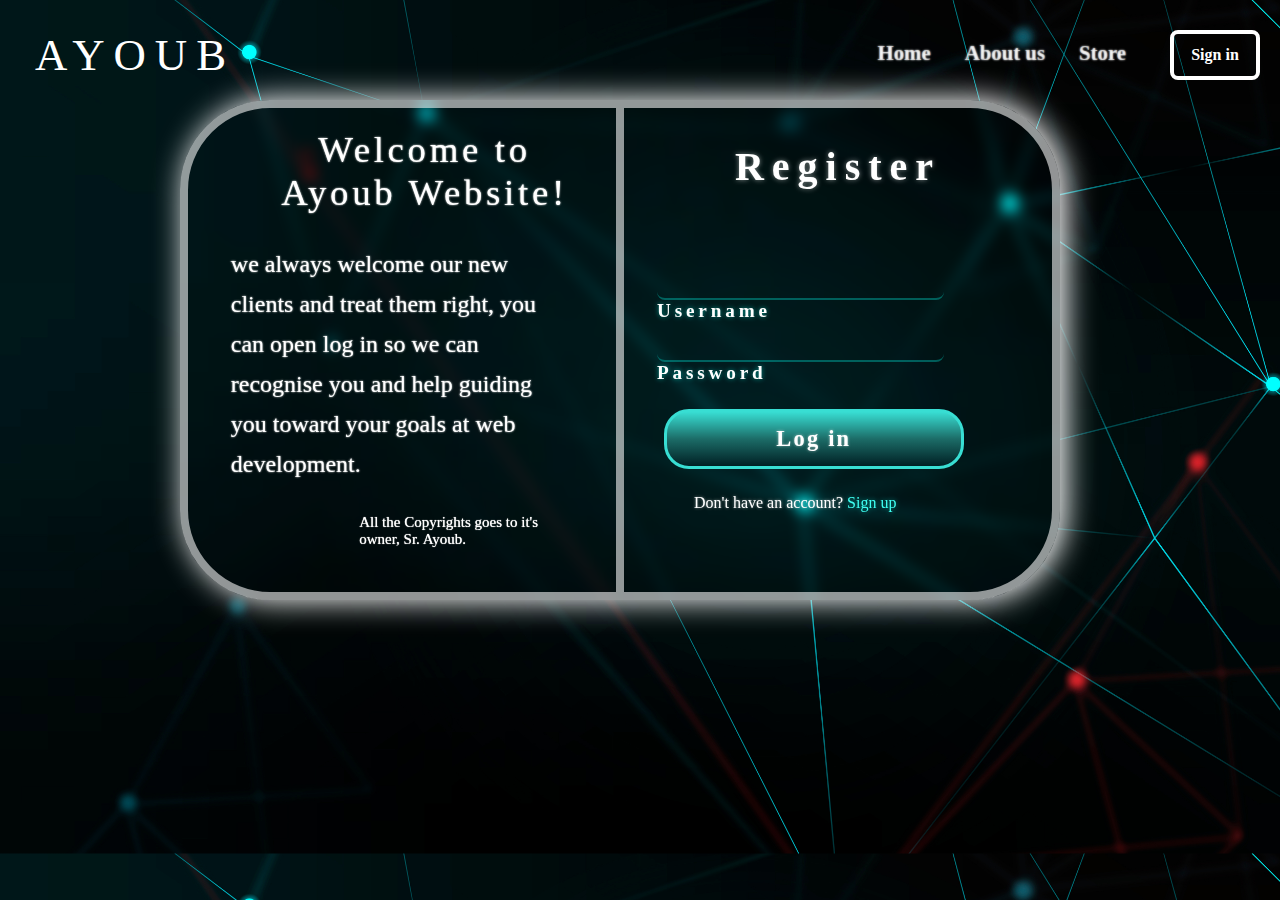
<file: AY/index.html>
<!DOCTYPE html>
<html lang="en">
<head>
    <meta charset="UTF-8">
    <meta name="viewport" content="width=device-width,
     initial-scale=1.0">
    <title>Ayoub is goated 3</title>
    <link rel="stylesheet" href="style.css">
    <link rel="icon" href="icon.png">
</head>
<body>
    
    <div class="up">
        <div class="logo">
            <a href="">AYOUB</a>
        </div>
        <div class="stuff">
            <a href="#">Home</a>
            <a href="#">About us</a>
            <a href="#">Store</a>
            <button>Sign in</button>
        </div>
    </div>  
    <div class="down">

    
    <div class="content">
        

        <div class="left">
            <h1>Welcome to <br>Ayoub Website!</h1>
            <h2>we always welcome our new clients and treat them right,
                you can open log in so we can recognise you and help 
                guiding you toward your goals at web development.
            </h2>
            <h3>All the Copyrights goes to it's owner, Sr. Ayoub.</h3>
        </div>

        <div class="right">
            <h1>Register</h1>
            <div class="inp">
                <input type="text"><label for="">Username</label>
            </div>
            <div class="inp">
                <input type="text"><label for="">Password</label>
            </div>
            <div class="b"><button>Log in</button></div>
            <div class="links"><p>Don't have an account? <a href="">Sign up</a></p></div>
        </div>

    </div>
    </div>
</body>
</html>
</file>
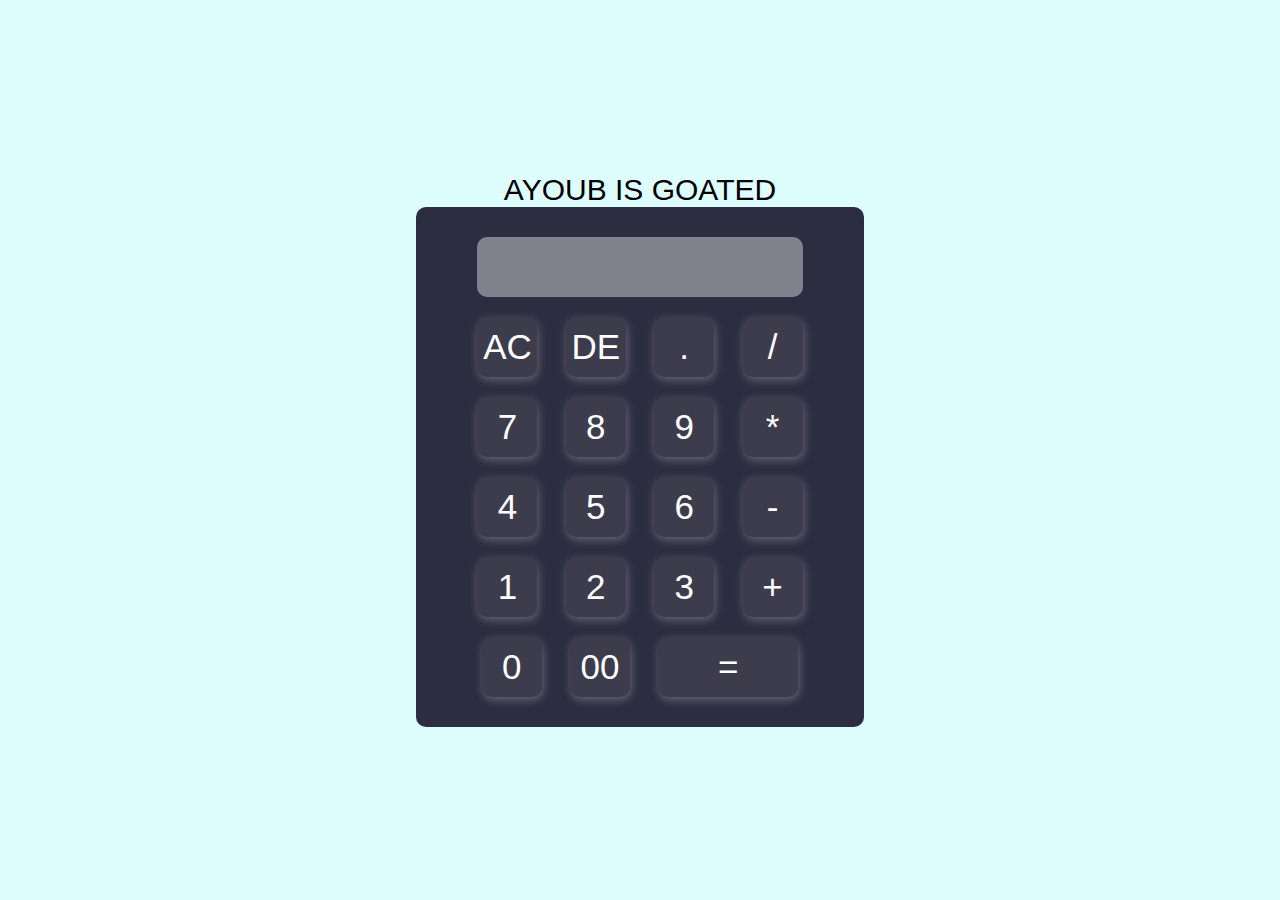
<file: indexc.html>
<!DOCTYPE html>
<html lang="en">
<head>
    <meta charset="UTF-8">
    <meta name="viewport" 
    content="width=device-width,
    initial-scale=1.0">

    <link rel="stylesheet" href="stylesheetc.css">
    <title>Ayoub's JS Calculator</title>
</head>
<body>
<div class="stuff">
<p>AYOUB IS GOATED</p>
<div class="calc">
    <form action="">
    <div class="display">
        <input type="text" name="display" >
    </div>
    <div class="button">
    <input type="button" value="AC" onclick="display.value=''">
    <input type="button" value="DE" onclick="display.value= display.value.toString().slice(0,-1)">
    <input type="button" value="." onclick="display.value+='.'">
    <input type="button" value="/" onclick="display.value+='/'">
    </div>

    <div class="button">

        <input type="button" value="7" onclick="display.value+='7'">
        <input type="button" value="8" onclick="display.value+='8'">
        <input type="button" value="9" onclick="display.value+='9'">
        <input type="button" value="*" onclick="display.value+='*'">
    </div>
    
    <div class="button">

        <input type="button" value="4" onclick="display.value+='4'">
        <input type="button" value="5" onclick="display.value+='5'">
        <input type="button" value="6" onclick="display.value+='6'">
        <input type="button" value="-" onclick="display.value+='-'">
    </div>
    
    
    <div class="button">

        <input type="button" value="1" onclick="display.value+='1'">
        <input type="button" value="2" onclick="display.value+='2'">
        <input type="button" value="3" onclick="display.value+='3'">
        <input type="button" value="+" onclick="display.value+='+'">
    </div>
    
    <div>

        <input type="button" value="0" onclick="display.value+='0'">
        <input type="button" value="00" onclick="display.value+='00'">
        <input type="button" value="=" class="equal" onclick="display.value=eval(display.value)">
    </div>


</div>
</form>

</div>

</body>
</html>
</file>
<file: AY/style.css>
*{

padding: 0 0 0;
margin: 0 0 0;
font-family: 'Myriad Pro';
box-sizing: border-box;
}


body{
height: 100%;
background-image: url("background.gif");
background-size:cover;
background-position: 0 0;
background-repeat: none;
justify-content: center;
align-items: center;
position: 50% 50%;
}

.down{

justify-content: center;
align-items: center;
align-content: center;
margin-left: 180px;
margin-right: 0px;

}



.up{
    position: relative;
    height: 100px;
    display: block;
    width: 100%;
    justify-content: space-between;
    align-items: center;
    display: inline-flex;
    padding-top:10px;
    user-select: none;
    align-items:center;
    display:baseline;
    justify-items:first baseline

}

.up .logo a{

    font-size: 2.8em;
    color:white;
    padding-left:35px;
    font-family: 'Moon 2.0';
    font-weight: lighter;
    letter-spacing: .2em;
    transition: .2s;
    text-decoration: none;
    }


.stuff a{
position:static;
color:rgba(255,255,255,.5);
text-decoration:none;
font-size:1.3em;
font-weight: 600;
font-family: 'Myriad Pro';
padding-left:30px;
transition:.5s;
text-shadow: 0px 0px 2px white;

}

.up .stuff button{

margin-right:20px;
margin-left:40px;
height: 50px;
width: 90px;
background-color: transparent;
outline: none;
border:4px solid ;
color:rgba(255,255,255,1);
border-radius:8px ;
font-weight: 800;
font-family: 'Myriad Pro';
font-size:1em ;
cursor: pointer;
transition: .7s;
}

.up .stuff button:hover{

    color: black;
    background-color: rgba(255,255,255,1);
    border: 2px solid transparent;
}

.stuff a:hover{

    font-size: 1.6em;
    color:white;

}

.content{
    position: relative;
    background-color:transparent;
    height: 500px;
    width: 80%;
    outline: none;
    margin: 0;
    padding: 0;
    border: 8px solid rgba(255,255,255,.572);
    border-radius:90px;
    backdrop-filter:blur(7px);
    display:inline-flex;
    color:white;
    box-shadow: 5px 0px 30px 1px rgba(255, 255, 255,1);

    

}

.content .right {

    width:50%;
    height: 100%;border-left: 4px solid rgba(255,255,255,.572);
    background-color:transparent;
    border-top-left-radius: (90px);
    align-items: center;
    justify-content: center;
}

.content .left{

    width: 50%;
    height: 100%;
    background-color:transparent;
    border-right:4px solid rgba(255,255,255,.572);
    cursor:default;
    user-select: none;

}


.content .left h1{

margin-left:45px;
margin-top:20px;
text-align: center;
font-family:'Product Sans';
letter-spacing: .1em;
font-size:2.3em;
font-weight:400 ;
text-shadow: 0px 0px 2px white;

}

.up .logo a:hover{


    font-size:3em;

}
.content .left h2{


    
font-family:'Bahnschrift';
font-weight:400;
margin-left:10%;
margin-right:10%;
margin-top:30px;
margin-bottom:30px;
line-height: 40px;
text-shadow: 0px 0px 2px white;
}

.content .left h3{


    margin-left:40%;
    margin-right:10%;
    font-weight: lighter;
    font-size:15px;
    text-shadow: 0px 0px 1px white;
}

.content .right h1{

text-align: center;
font-family:'Bahnschrift';
margin-top:35px;
text-shadow:0px 0px 5px rgba(255,255,255,.5);
font-size:2.5em;
letter-spacing:.2em;
margin-bottom: 70px;

user-select: none;




}
.content .right .inp input{

width: 70%;
text-align: 100% 0 ;
padding-left: 40px;
display: inline-flex;
height: 40px;
outline: none;
border: none;
background-color: transparent;
border-bottom: 2px solid rgba(0, 255, 238, 0.312);
border-bottom-left-radius: 8px;
border-bottom-right-radius: 8px;
margin-left:15px;
color: rgb(208, 253, 255);
font-family:'Arial';
font-size:1.1em;
font-weight: 600;


}
.content .right .inp label{


    font-family:'Product Sans';
    text-shadow:0px 0px 5px rgba(0, 255, 238, 0.545);
    font-weight: 900;
    letter-spacing: .2em;
    font-size:1.2em;
    margin-left:15px;
    user-select: none;
    

}




.b button{


    position:relative;
    height: 60px;
    width: 70%;
    margin-left: 40px;
    color:white;
    background-image: linear-gradient(rgb(56, 222, 211),rgb(28, 108, 103),rgb(0, 32, 36));
    border-radius: 25px;
    border:3px solid rgb(56, 222, 211) ;
    font-weight: 900;
    font-size: 1.4em;
    text-shadow: 0px 0px 3px rgba(255, 255, 255, 0.546);
    margin-top: 25px;
    margin-bottom: 25px;
    letter-spacing:.1em;
    cursor: pointer;
    transition: .9s;
}


.b button:hover{


    position:relative;
    height: 60px;
    width: 70%;
    margin-left: 40px;
    color:white;
    background-image: linear-gradient(rgb(0, 32, 36),rgb(56, 222, 211),rgb(28, 108, 103));
    border-radius: 25px;
    border:3px solid rgb(56, 222, 211) ;
    font-weight: 900;
    font-size: 1.4em;
    text-shadow: 0px 0px 3px rgba(255, 255, 255, 0.546);
    margin-top: 25px;
    margin-bottom: 25px;
    letter-spacing:.1em;
    cursor: pointer;



}



.content .right .inp{

position: flex;
justify-content: center;
margin-left:18px;


}
.links p{

font-weight: 500;
text-shadow: 0px 0px 3px rgba(255, 255, 255, 0.546);
margin-left: 70px;
cursor: default;
user-select: none;
}


.links a{

    text-decoration:none;
    color: rgb(63, 255, 242);
    text-shadow:0px 0px 5px rgba(0, 255, 238, 0.545);
    font-weight: 480;
    font-family: 'Product Sans';

}
</file>
<file: stylesheetc.css>
*{

    margin:0;
    padding: 0;

    font-family: 'Arial';
    box-sizing: border-box;
}




body{
    width: 100%;
    height: 100vh;

    background-color: rgb(222, 253, 255);
    display:flex;
    align-items: center;
    justify-content: center;


    
}



.calc{

background-color: rgb(45, 45, 65);
width: 35vw;
justify-content: center;
align-items: center;
text-align: center;
padding: 20px;
border-radius: 10px;
}

.calc form input{

    border: 0;
    outline: 0;
    width: 60px;
    height: 60px;
    border-radius: 10px;
    box-shadow: 1px 3px 10px rgba(255, 255, 255, 0.273);
    background: transparent;
    font-size: 20px;
    margin: 10px;
    cursor: pointer;
    color: white;
    background-color: rgb(60, 60, 77);
    font-size: 35px;
}



.calc form .display input {

    width: 80%;
    background-color: rgba(255,255,255, 0.4);
    padding-left: 4%;
    padding-right: 4%;
    box-shadow: 1px 3px 10px rgba(255, 255, 255, 0);



}



form input.equal{

width: 140px;

}

.stuff{

text-align: center;
font-family: 'Arial';
font-size: 30px;
}
</file>
